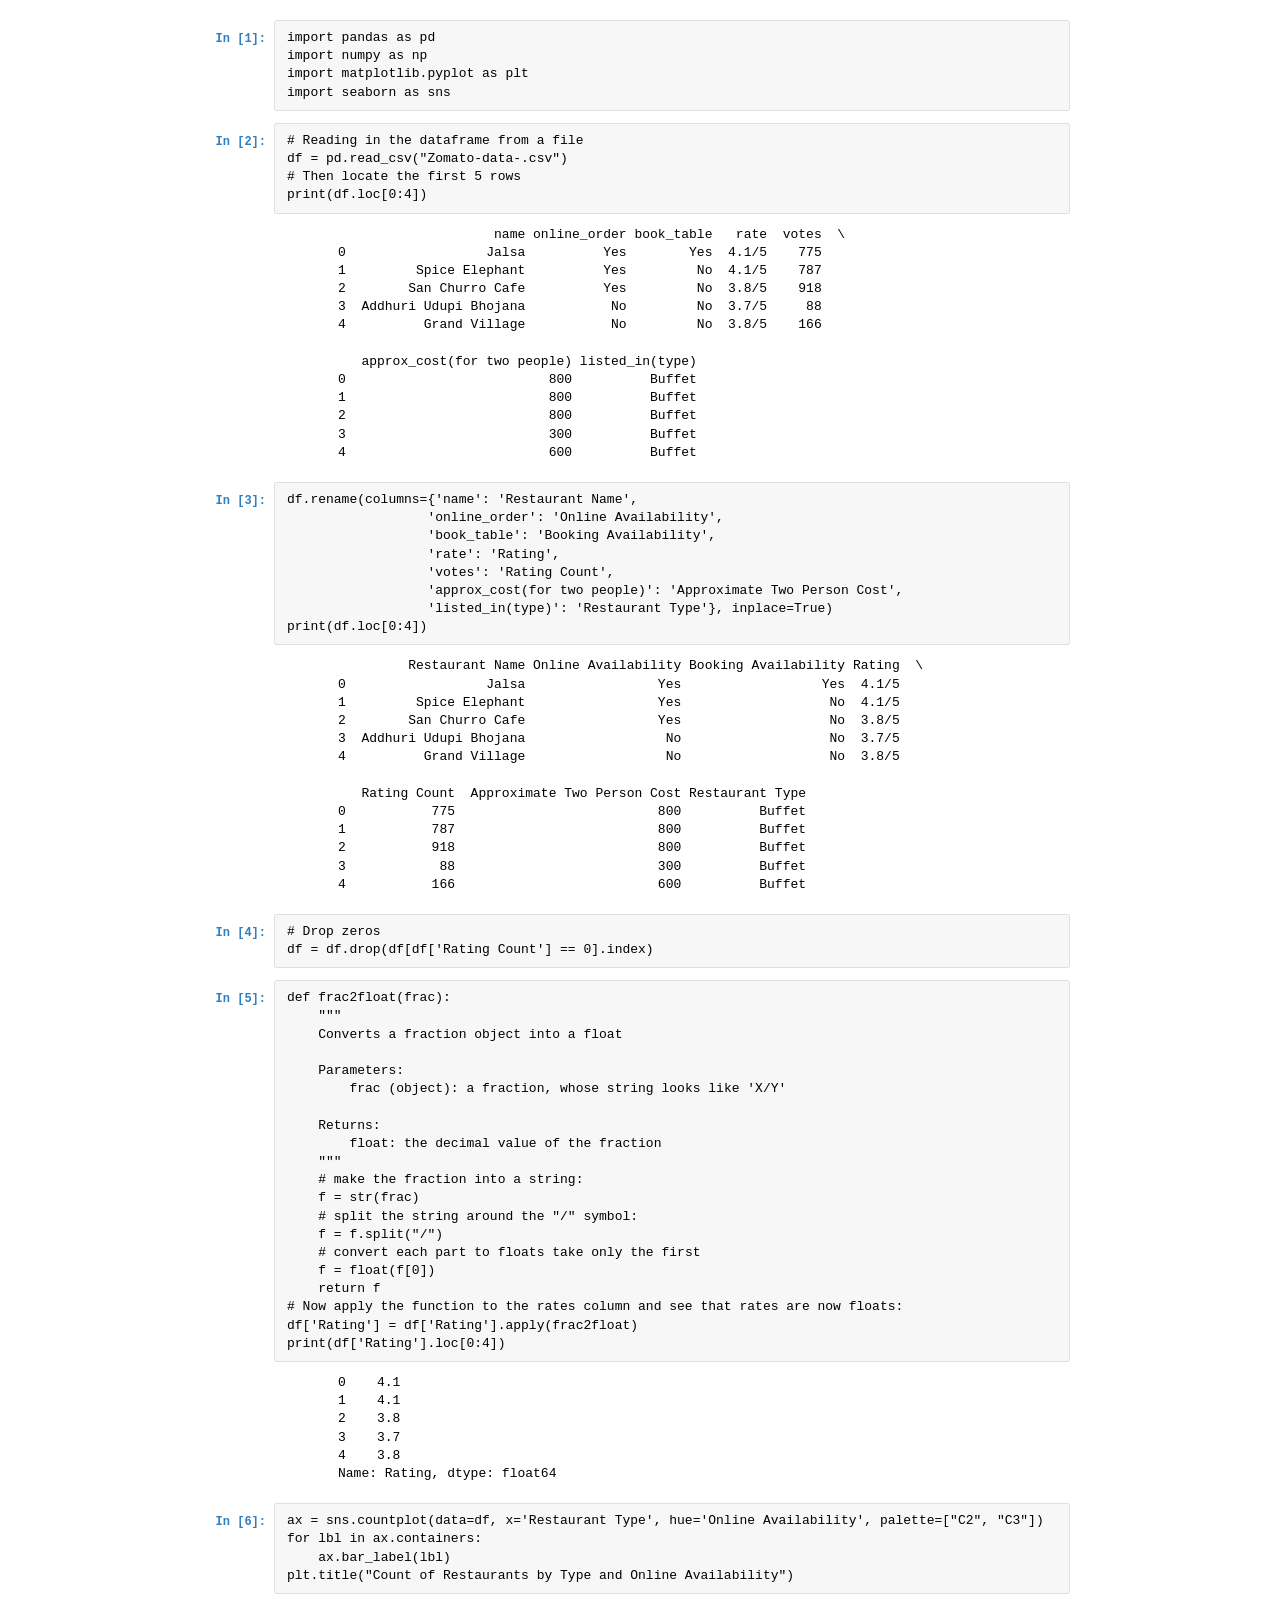
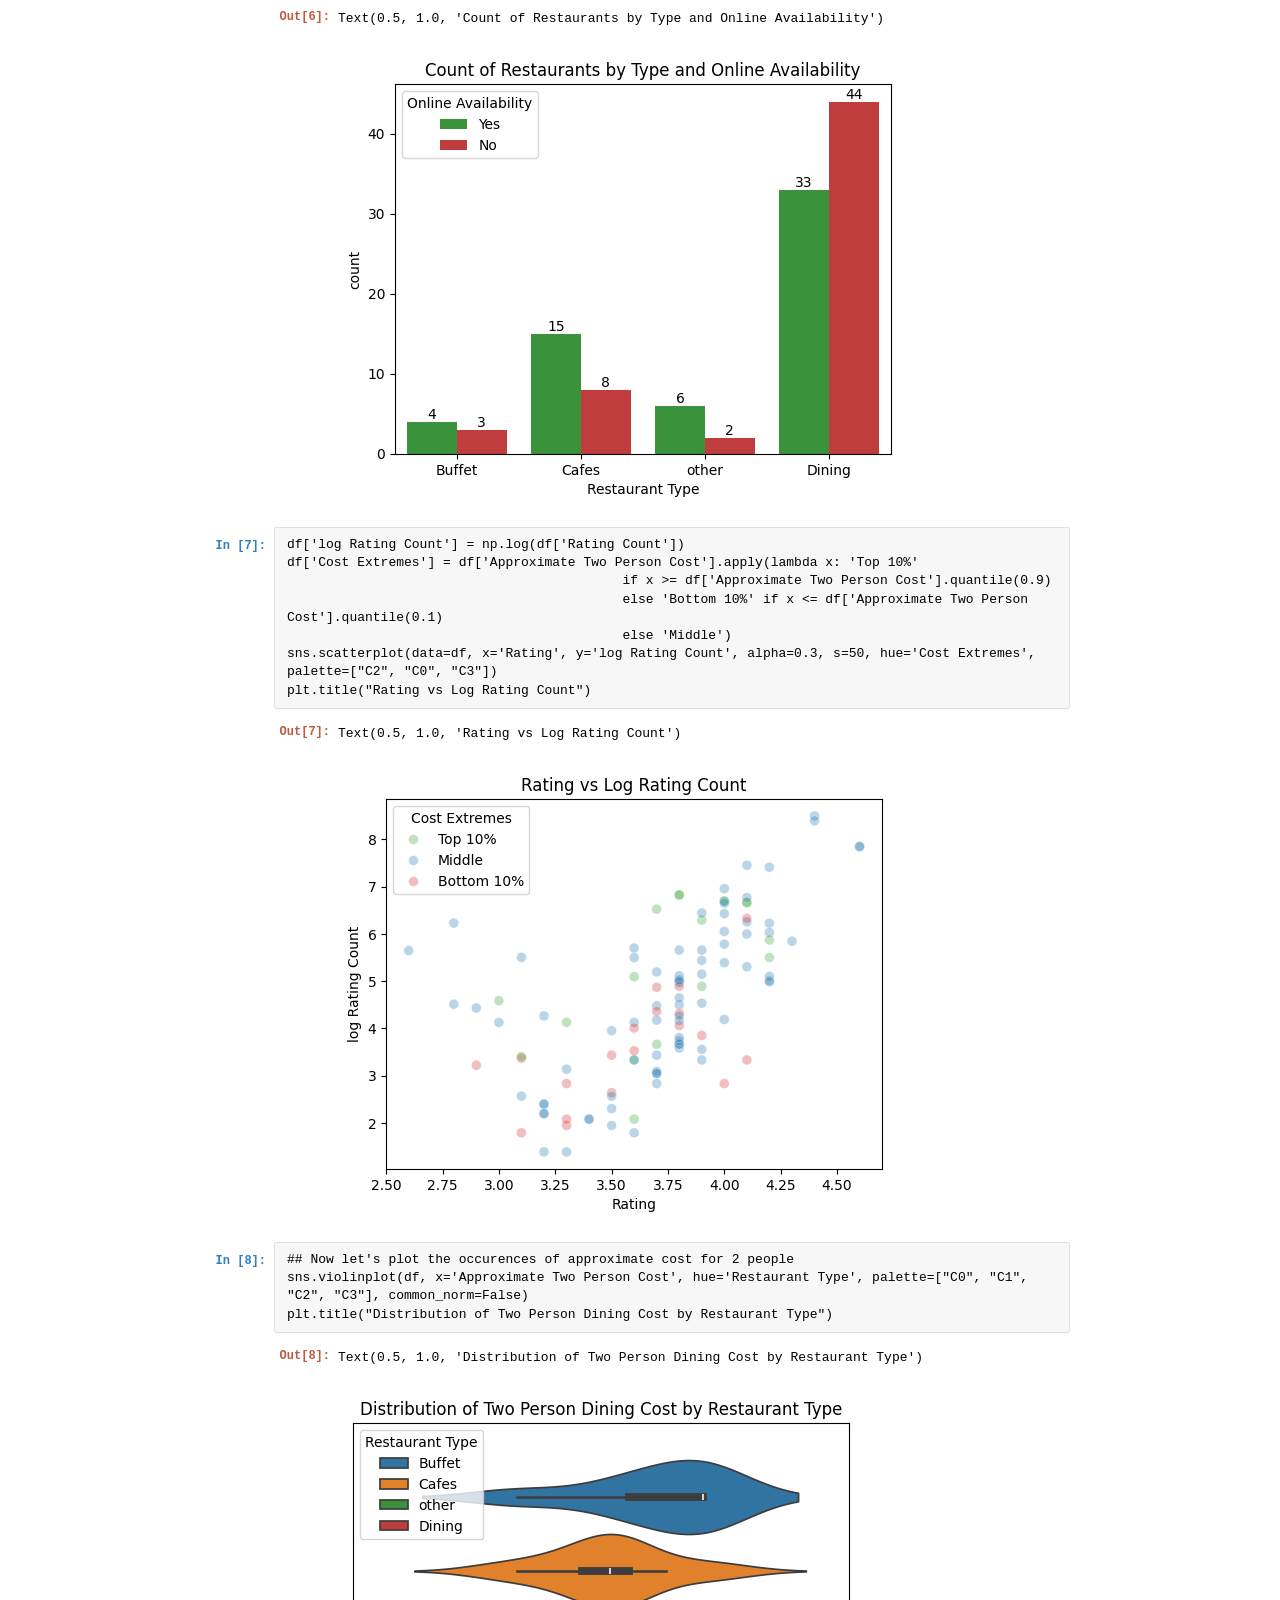
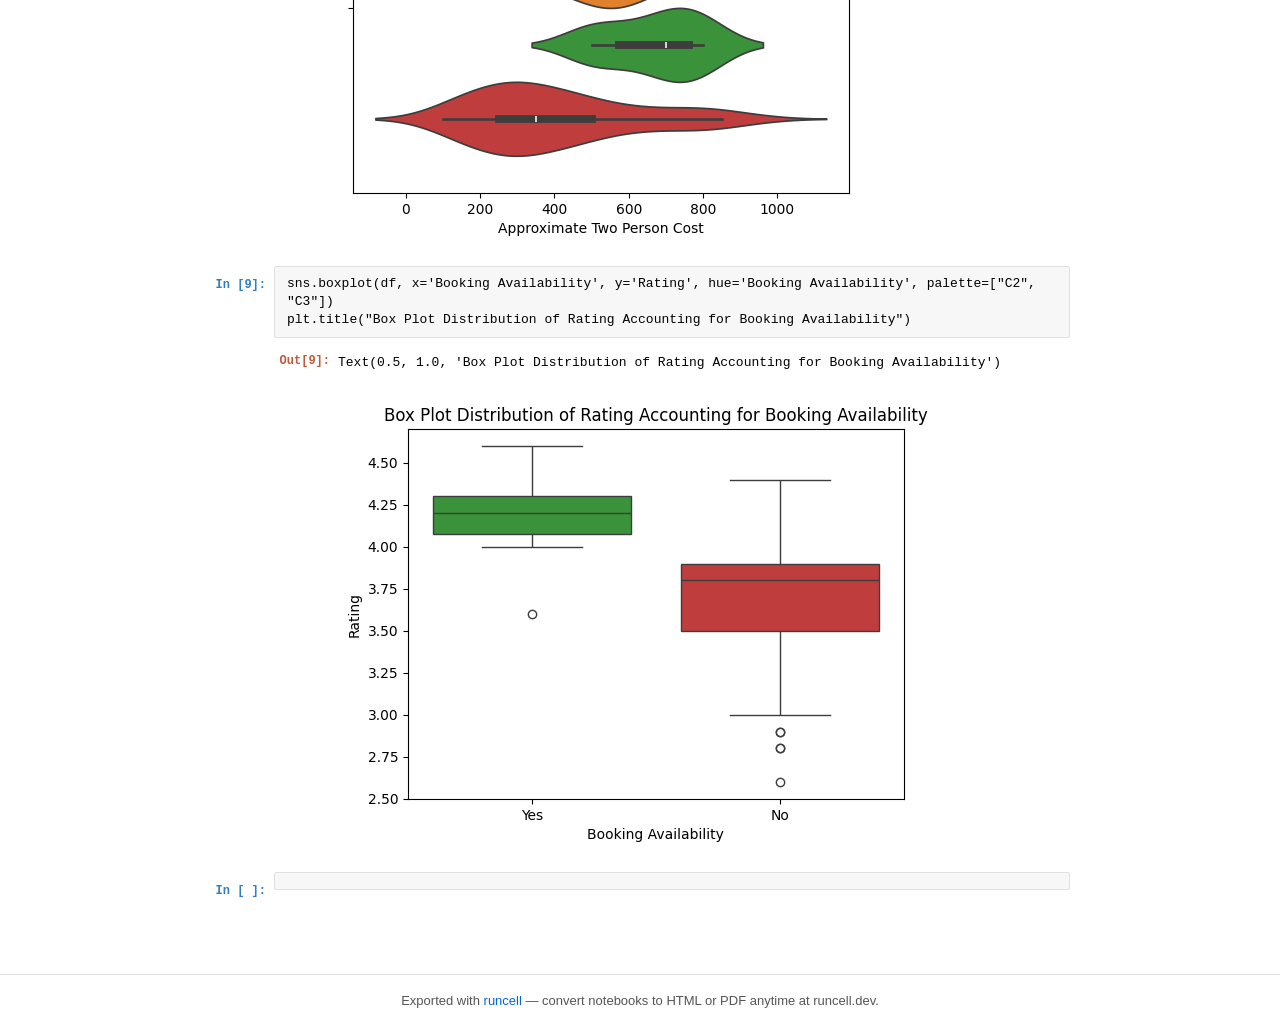
<file: Zomato Data Analysis.html>
<!DOCTYPE html>
<html lang="en">
<head>
    <meta charset="UTF-8">
    <meta name="viewport" content="width=device-width, initial-scale=1.0">
    <title>Jupyter Notebook — generated with runcell</title>
    <meta name="description" content="Exported with runcell — convert .ipynb notebooks to HTML or PDF anytime at runcell.dev." />
    <meta name="generator" content="runcell" />
    <style>
        :root {
            --jp-code-font-family: 'SFMono-Regular', Menlo, Consolas, 'Liberation Mono', monospace;
            --jp-content-font-family: -apple-system, BlinkMacSystemFont, 'Segoe UI', Helvetica, Arial, sans-serif;
            --jp-cell-prompt-width: 64px;
            --jp-input-prompt-color: #307fc1;
            --jp-output-prompt-color: #bf5b3d;
            --jp-cell-input-bg: #f7f7f7;
            --jp-layout-color0: #ffffff;
            --jp-layout-color1: #f7f7f7;
            --jp-border-color1: #e0e0e0;
            --jp-content-font-color0: #000000;
            --jp-content-font-color1: #333333;
        }

        * {
            box-sizing: border-box;
        }

        body {
            font-family: var(--jp-content-font-family);
            font-size: 14px;
            line-height: 1.5;
            color: var(--jp-content-font-color0);
            background-color: var(--jp-layout-color0);
            margin: 0;
            padding: 0;
        }

        .notebook-container {
            max-width: 900px;
            margin: 0 auto;
            padding: 20px;
        }

        /* Cell structure */
        .cell {
            display: flex;
            flex-direction: row;
            margin-bottom: 12px;
            position: relative;
        }

        .cell-prompt {
            min-width: var(--jp-cell-prompt-width);
            width: var(--jp-cell-prompt-width);
            font-family: var(--jp-code-font-family);
            font-size: 12px;
            padding: 10px 8px 10px 0;
            text-align: right;
            flex-shrink: 0;
            user-select: none;
        }

        .cell-content {
            flex: 1;
            min-width: 0;
            overflow: hidden;
        }

        /* Input prompt styling - Jupyter blue */
        .input-prompt {
            color: var(--jp-input-prompt-color);
            font-weight: bold;
        }

        /* Output prompt styling - Jupyter red/orange */
        .output-prompt {
            color: var(--jp-output-prompt-color);
            font-weight: bold;
        }

        /* Code cell input area */
        .input-area {
            background-color: var(--jp-cell-input-bg);
            border: 1px solid var(--jp-border-color1);
            border-radius: 2px;
            padding: 8px 12px;
            overflow-x: auto;
        }

        .input-area pre {
            margin: 0;
            font-family: var(--jp-code-font-family);
            font-size: 13px;
            line-height: 1.4;
            white-space: pre-wrap;
            word-wrap: break-word;
        }

        /* Output area */
        .output-area {
            margin-top: 0;
        }

        .output-wrapper {
            display: flex;
            flex-direction: row;
            margin-top: 4px;
        }

        .output-content {
            flex: 1;
            min-width: 0;
            padding: 8px 0;
        }

        .output-content pre {
            margin: 0;
            font-family: var(--jp-code-font-family);
            font-size: 13px;
            line-height: 1.4;
            white-space: pre-wrap;
            word-wrap: break-word;
        }

        /* Stream output (stdout/stderr) */
        .output-stream {
            font-family: var(--jp-code-font-family);
            font-size: 13px;
            line-height: 1.4;
            white-space: pre-wrap;
            word-wrap: break-word;
        }

        .output-stderr {
            background-color: #fdd;
            padding: 8px 12px;
            border-radius: 2px;
        }

        /* Execute result / display data */
        .output-result {
            padding: 4px 0;
        }

        .output-result pre {
            margin: 0;
            font-family: var(--jp-code-font-family);
            font-size: 13px;
        }

        /* Image output */
        .output-image {
            max-width: 100%;
            height: auto;
            display: block;
        }

        /* HTML output (DataFrames, etc.) */
        .output-html {
            overflow-x: auto;
        }

        .output-html table {
            border-collapse: collapse;
            font-size: 13px;
            font-family: var(--jp-content-font-family);
        }

        .output-html table th,
        .output-html table td {
            border: 1px solid #ddd;
            padding: 6px 10px;
            text-align: left;
        }

        .output-html table th {
            background-color: #f5f5f5;
            font-weight: 600;
        }

        .output-html table tr:nth-child(even) {
            background-color: #fafafa;
        }

        /* Error output */
        .output-error {
            background-color: #fff0f0;
            padding: 8px 12px;
            border-radius: 2px;
            font-family: var(--jp-code-font-family);
            font-size: 13px;
            white-space: pre-wrap;
        }

        /* Markdown cell styling */
        .markdown-cell {
            padding: 10px 0;
        }

        .markdown-cell h1 {
            font-size: 2em;
            font-weight: 600;
            margin: 0.67em 0;
            padding-bottom: 0.3em;
            border-bottom: 1px solid var(--jp-border-color1);
        }

        .markdown-cell h2 {
            font-size: 1.5em;
            font-weight: 600;
            margin: 0.83em 0;
            padding-bottom: 0.3em;
            border-bottom: 1px solid var(--jp-border-color1);
        }

        .markdown-cell h3 {
            font-size: 1.25em;
            font-weight: 600;
            margin: 1em 0;
        }

        .markdown-cell h4 {
            font-size: 1em;
            font-weight: 600;
            margin: 1.33em 0;
        }

        .markdown-cell h5 {
            font-size: 0.875em;
            font-weight: 600;
            margin: 1.67em 0;
        }

        .markdown-cell h6 {
            font-size: 0.85em;
            font-weight: 600;
            margin: 2.33em 0;
            color: #6a737d;
        }

        .markdown-cell p {
            margin: 0 0 16px 0;
            line-height: 1.6;
        }

        .markdown-cell code {
            font-family: var(--jp-code-font-family);
            font-size: 85%;
            background-color: rgba(27, 31, 35, 0.05);
            padding: 0.2em 0.4em;
            border-radius: 3px;
        }

        .markdown-cell pre {
            background-color: var(--jp-cell-input-bg);
            border: 1px solid var(--jp-border-color1);
            border-radius: 3px;
            padding: 16px;
            overflow-x: auto;
            font-size: 85%;
            line-height: 1.45;
        }

        .markdown-cell pre code {
            background-color: transparent;
            padding: 0;
            border-radius: 0;
            font-size: 100%;
        }

        .markdown-cell blockquote {
            margin: 0 0 16px 0;
            padding: 0 1em;
            color: #6a737d;
            border-left: 4px solid #dfe2e5;
        }

        .markdown-cell ul,
        .markdown-cell ol {
            margin: 0 0 16px 0;
            padding-left: 2em;
        }

        .markdown-cell li {
            margin: 0.25em 0;
        }

        .markdown-cell a {
            color: #0366d6;
            text-decoration: none;
        }

        .markdown-cell a:hover {
            text-decoration: underline;
        }

        .markdown-cell hr {
            border: 0;
            border-top: 1px solid var(--jp-border-color1);
            margin: 24px 0;
        }

        .markdown-cell img {
            max-width: 100%;
            height: auto;
        }

        .markdown-cell table {
            border-collapse: collapse;
            margin: 0 0 16px 0;
        }

        .markdown-cell table th,
        .markdown-cell table td {
            border: 1px solid #dfe2e5;
            padding: 6px 13px;
        }

        .markdown-cell table th {
            font-weight: 600;
            background-color: #f6f8fa;
        }

        .markdown-cell table tr:nth-child(2n) {
            background-color: #f6f8fa;
        }

        /* Raw cell styling */
        .raw-cell {
            background-color: var(--jp-layout-color1);
            border: 1px solid var(--jp-border-color1);
            border-radius: 2px;
            padding: 8px 12px;
            font-family: var(--jp-code-font-family);
            font-size: 13px;
            white-space: pre-wrap;
        }

        /* Empty prompt placeholder */
        .prompt-empty {
            color: transparent;
        }

        .export-footer {
            margin-top: 32px;
            padding-top: 16px;
            border-top: 1px solid var(--jp-border-color1);
            color: #555;
            font-size: 13px;
            text-align: center;
        }

        .export-footer a {
            color: #0366d6;
            text-decoration: none;
        }

        .export-footer a:hover {
            text-decoration: underline;
        }
    </style>
</head>
<body>
    <div class="notebook-container">
        <div class="cell cell-code">
            <div class="cell-prompt input-prompt">In [1]:</div>
            <div class="cell-content">
                <div class="input-area"><pre>import pandas as pd
import numpy as np
import matplotlib.pyplot as plt
import seaborn as sns</pre></div>
            </div>
        </div>
        <div class="cell cell-code">
            <div class="cell-prompt input-prompt">In [2]:</div>
            <div class="cell-content">
                <div class="input-area"><pre># Reading in the dataframe from a file
df = pd.read_csv("Zomato-data-.csv")
# Then locate the first 5 rows
print(df.loc[0:4])</pre></div>
                <div class="output-area">
                    <div class="output-wrapper">
                        <div class="cell-prompt output-prompt"></div>
                        <div class="output-content">
                            <div class="output-stream">                    name online_order book_table   rate  votes  \
0                  Jalsa          Yes        Yes  4.1/5    775   
1         Spice Elephant          Yes         No  4.1/5    787   
2        San Churro Cafe          Yes         No  3.8/5    918   
3  Addhuri Udupi Bhojana           No         No  3.7/5     88   
4          Grand Village           No         No  3.8/5    166   

   approx_cost(for two people) listed_in(type)  
0                          800          Buffet  
1                          800          Buffet  
2                          800          Buffet  
3                          300          Buffet  
4                          600          Buffet  
</div>
                        </div>
                    </div>
                </div>
            </div>
        </div>
        <div class="cell cell-code">
            <div class="cell-prompt input-prompt">In [3]:</div>
            <div class="cell-content">
                <div class="input-area"><pre>df.rename(columns={'name': 'Restaurant Name',
                  'online_order': 'Online Availability',
                  'book_table': 'Booking Availability',
                  'rate': 'Rating',
                  'votes': 'Rating Count',
                  'approx_cost(for two people)': 'Approximate Two Person Cost',
                  'listed_in(type)': 'Restaurant Type'}, inplace=True)
print(df.loc[0:4])</pre></div>
                <div class="output-area">
                    <div class="output-wrapper">
                        <div class="cell-prompt output-prompt"></div>
                        <div class="output-content">
                            <div class="output-stream">         Restaurant Name Online Availability Booking Availability Rating  \
0                  Jalsa                 Yes                  Yes  4.1/5   
1         Spice Elephant                 Yes                   No  4.1/5   
2        San Churro Cafe                 Yes                   No  3.8/5   
3  Addhuri Udupi Bhojana                  No                   No  3.7/5   
4          Grand Village                  No                   No  3.8/5   

   Rating Count  Approximate Two Person Cost Restaurant Type  
0           775                          800          Buffet  
1           787                          800          Buffet  
2           918                          800          Buffet  
3            88                          300          Buffet  
4           166                          600          Buffet  
</div>
                        </div>
                    </div>
                </div>
            </div>
        </div>
        <div class="cell cell-code">
            <div class="cell-prompt input-prompt">In [4]:</div>
            <div class="cell-content">
                <div class="input-area"><pre># Drop zeros
df = df.drop(df[df['Rating Count'] == 0].index)</pre></div>
            </div>
        </div>
        <div class="cell cell-code">
            <div class="cell-prompt input-prompt">In [5]:</div>
            <div class="cell-content">
                <div class="input-area"><pre>def frac2float(frac):
    """
    Converts a fraction object into a float

    Parameters:
        frac (object): a fraction, whose string looks like 'X/Y'

    Returns:
        float: the decimal value of the fraction
    """
    # make the fraction into a string:
    f = str(frac)
    # split the string around the "/" symbol:
    f = f.split("/")
    # convert each part to floats take only the first
    f = float(f[0])
    return f
# Now apply the function to the rates column and see that rates are now floats:
df['Rating'] = df['Rating'].apply(frac2float)
print(df['Rating'].loc[0:4])</pre></div>
                <div class="output-area">
                    <div class="output-wrapper">
                        <div class="cell-prompt output-prompt"></div>
                        <div class="output-content">
                            <div class="output-stream">0    4.1
1    4.1
2    3.8
3    3.7
4    3.8
Name: Rating, dtype: float64
</div>
                        </div>
                    </div>
                </div>
            </div>
        </div>
        <div class="cell cell-code">
            <div class="cell-prompt input-prompt">In [6]:</div>
            <div class="cell-content">
                <div class="input-area"><pre>ax = sns.countplot(data=df, x='Restaurant Type', hue='Online Availability', palette=["C2", "C3"])
for lbl in ax.containers:
    ax.bar_label(lbl)
plt.title("Count of Restaurants by Type and Online Availability")</pre></div>
                <div class="output-area">
                    <div class="output-wrapper">
                        <div class="cell-prompt output-prompt">Out[6]:</div>
                        <div class="output-content">
                            <div class="output-result"><pre>Text(0.5, 1.0, 'Count of Restaurants by Type and Online Availability')</pre></div>
                        </div>
                    </div>
                    <div class="output-wrapper">
                        <div class="cell-prompt output-prompt"></div>
                        <div class="output-content">
                            <img class="output-image" src="[data-uri]" alt="Output" />
                        </div>
                    </div>
                </div>
            </div>
        </div>
        <div class="cell cell-code">
            <div class="cell-prompt input-prompt">In [7]:</div>
            <div class="cell-content">
                <div class="input-area"><pre>df['log Rating Count'] = np.log(df['Rating Count'])
df['Cost Extremes'] = df['Approximate Two Person Cost'].apply(lambda x: 'Top 10%' 
                                           if x &gt;= df['Approximate Two Person Cost'].quantile(0.9) 
                                           else 'Bottom 10%' if x &lt;= df['Approximate Two Person Cost'].quantile(0.1)
                                           else 'Middle')
sns.scatterplot(data=df, x='Rating', y='log Rating Count', alpha=0.3, s=50, hue='Cost Extremes', palette=["C2", "C0", "C3"])
plt.title("Rating vs Log Rating Count")</pre></div>
                <div class="output-area">
                    <div class="output-wrapper">
                        <div class="cell-prompt output-prompt">Out[7]:</div>
                        <div class="output-content">
                            <div class="output-result"><pre>Text(0.5, 1.0, 'Rating vs Log Rating Count')</pre></div>
                        </div>
                    </div>
                    <div class="output-wrapper">
                        <div class="cell-prompt output-prompt"></div>
                        <div class="output-content">
                            <img class="output-image" src="[data-uri]" alt="Output" />
                        </div>
                    </div>
                </div>
            </div>
        </div>
        <div class="cell cell-code">
            <div class="cell-prompt input-prompt">In [8]:</div>
            <div class="cell-content">
                <div class="input-area"><pre>## Now let's plot the occurences of approximate cost for 2 people
sns.violinplot(df, x='Approximate Two Person Cost', hue='Restaurant Type', palette=["C0", "C1", "C2", "C3"], common_norm=False)
plt.title("Distribution of Two Person Dining Cost by Restaurant Type")</pre></div>
                <div class="output-area">
                    <div class="output-wrapper">
                        <div class="cell-prompt output-prompt">Out[8]:</div>
                        <div class="output-content">
                            <div class="output-result"><pre>Text(0.5, 1.0, 'Distribution of Two Person Dining Cost by Restaurant Type')</pre></div>
                        </div>
                    </div>
                    <div class="output-wrapper">
                        <div class="cell-prompt output-prompt"></div>
                        <div class="output-content">
                            <img class="output-image" src="[data-uri]" alt="Output" />
                        </div>
                    </div>
                </div>
            </div>
        </div>
        <div class="cell cell-code">
            <div class="cell-prompt input-prompt">In [9]:</div>
            <div class="cell-content">
                <div class="input-area"><pre>sns.boxplot(df, x='Booking Availability', y='Rating', hue='Booking Availability', palette=["C2", "C3"])
plt.title("Box Plot Distribution of Rating Accounting for Booking Availability")</pre></div>
                <div class="output-area">
                    <div class="output-wrapper">
                        <div class="cell-prompt output-prompt">Out[9]:</div>
                        <div class="output-content">
                            <div class="output-result"><pre>Text(0.5, 1.0, 'Box Plot Distribution of Rating Accounting for Booking Availability')</pre></div>
                        </div>
                    </div>
                    <div class="output-wrapper">
                        <div class="cell-prompt output-prompt"></div>
                        <div class="output-content">
                            <img class="output-image" src="[data-uri]" alt="Output" />
                        </div>
                    </div>
                </div>
            </div>
        </div>
        <div class="cell cell-code">
            <div class="cell-prompt input-prompt">In [ ]:</div>
            <div class="cell-content">
                <div class="input-area"><pre></pre></div>
            </div>
        </div>
    </div>
    <footer class="export-footer">
        Exported with <a href="https://www.runcell.dev/tool/ipynb-to-html">runcell</a> — convert notebooks to HTML or PDF anytime at runcell.dev.
    </footer>
</body>
</html>
</file>
